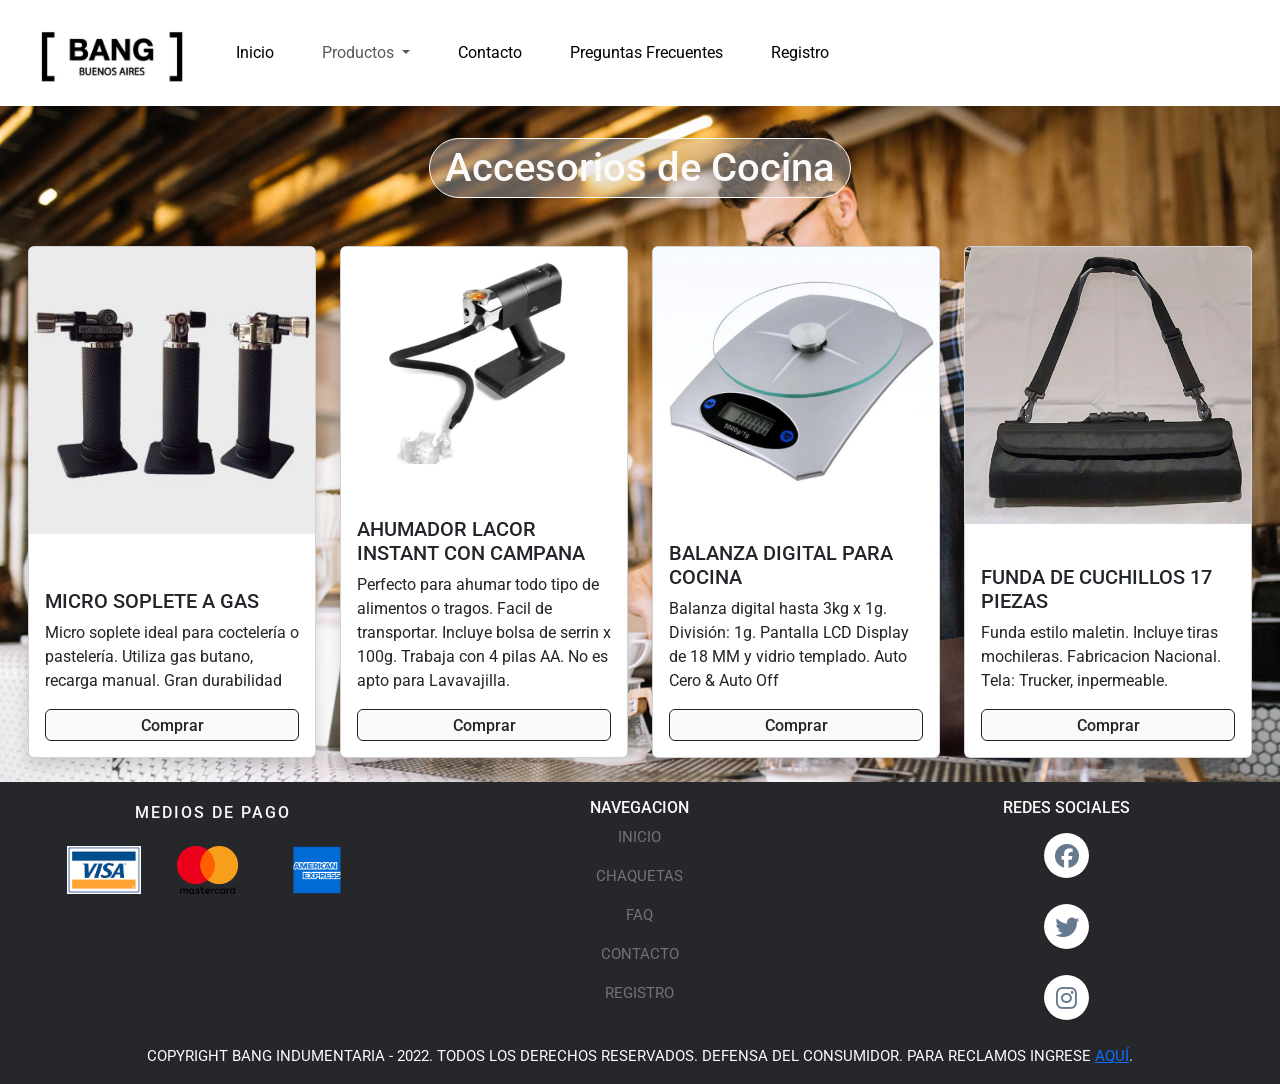
<file: paginas/accesorios.html>
<!DOCTYPE html>
<html lang="en">

<head>
    <meta charset="UTF-8">
    <meta http-equiv="X-UA-Compatible" content="IE=edge">
    <meta name="viewport" content="width=device-width, initial-scale=1.0">
    <meta name="keywords" content="Accesorios para cocina, accesorios de cocina, mejores accesorios de cocina, mejor precio accesorios de cocina, menor precio accesorios de cocina, mejor calidad de accesorios de cocina">
    <meta name="description" content="Bienvenido a la sección de accesorios de Bang Indumentaria, vas a poder encontrar los mejores accesorios al menor precio.">
    <title>Accesorios para la cocina - BANG INDUMENTARIA</title>
    <link href="https://cdn.jsdelivr.net/npm/bootstrap@5.3.0-alpha1/dist/css/bootstrap.min.css" rel="stylesheet"
        integrity="sha384-GLhlTQ8iRABdZLl6O3oVMWSktQOp6b7In1Zl3/Jr59b6EGGoI1aFkw7cmDA6j6gD" crossorigin="anonymous">
    <link rel="stylesheet" href="https://cdnjs.cloudflare.com/ajax/libs/font-awesome/6.2.1/css/all.min.css"
        integrity="sha512-MV7K8+y+gLIBoVD59lQIYicR65iaqukzvf/nwasF0nqhPay5w/9lJmVM2hMDcnK1OnMGCdVK+iQrJ7lzPJQd1w=="
        crossorigin="anonymous" referrerpolicy="no-referrer" />
    <link rel="stylesheet" href="../css/style.css">
</head>

<body>

    <!--Aca comineza el header-->
    <header>
        <nav class="navbar navbar-expand-lg bg-body-transparent ">
            <div class="container-fluid">
                <a class="navbar-brand" href="../index.html"><img src="../img/BANGBUENOSAIRES.png"
                        alt="Logo Bang Buenos Aires" width="200px "></a>
                <button class="navbar-toggler" type="button" data-bs-toggle="collapse"
                    data-bs-target="#navbarNavDropdown" aria-controls="navbarNavDropdown" aria-expanded="false"
                    aria-label="Toggle navigation">
                    <span class="navbar-toggler-icon"></span>
                </button>
                <div class="collapse navbar-collapse" id="navbarNavDropdown">
                    <ul class="navbar-nav">
                        <li class="nav-item">
                            <a class="nav-link active" aria-current="page" href="../index.html">Inicio</a>
                        </li>
                        <li class="nav-item dropdown">
                            <a class="nav-link dropdown-toggle" href="#" role="button" data-bs-toggle="dropdown"
                                aria-expanded="false">
                                Productos
                            </a>
                            <ul class="dropdown-menu">
                                <li><a class="dropdown-item" href="../paginas/chaquetas.html">Chaquetas</a></li>
                                <li><a class="dropdown-item" href="../paginas/delantales.html">Delantales</a></li>
                                <li><a class="dropdown-item" href="../paginas/accesorios.html">Accesorios</a></li>
                            </ul>
                        </li>
                        <li class="nav-item">
                            <a class="nav-link active" aria-current="page" href="../paginas/contacto.html">Contacto</a>
                        </li>
                        <li class="nav-item">
                            <a class="nav-link active" aria-current="page" href="../paginas/preguntas.html">Preguntas
                                Frecuentes</a>
                        </li>
                        <li class="nav-item">
                            <a class="nav-link active" aria-current="page" href="../paginas/registro.html">Registro</a>
                        </li>
                    </ul>
                </div>
            </div>
        </nav>
        <!-- Termina el header 😍-->
    </header>



    <main class="main-accesorios" id="main-accesorios">
        <!-- Comienza el main  -->
        <div class="container-fluid container-chaquetas">
            <h1>Accesorios de Cocina</h1>
            <!-- Aca tenemos la section de accesorios gastronomicos<h6 class="text-comprar">Comprar</h6>-->
            <div class="row row-chaquetas mt-5 mb-4 row-gap-3 ">
                
                <div class="col">
                    <div class="card text-start shadow rounded" style="width: 18rem; height: 32rem;">
                        <img src="../img/micro-soplete.jpg" class="card-img-top" alt="mini soplete gastronomico">
                        <div class="card-body">
                            <h5 class="card-title">MICRO SOPLETE A GAS</h5>
                            <p class="card-text">Micro soplete ideal para coctelería o pastelería. Utiliza gas butano, recarga manual. Gran durabilidad</p>
                            <a href="#" class="btn btn-dark"><h6 class="text-comprar">Comprar</h6></a>
                        </div>
                    </div>
                </div>
                <div class="col">
                    <div class="card text-start  shadow rounded" style="width: 18rem; height: 32rem;">
                        <img src="../img/ahumador.jpg" class="card-img-top" alt="ahumador gastronomico">
                        <div class="card-body">
                            <h5 class="card-title">AHUMADOR LACOR INSTANT CON CAMPANA </h5>
                            <p class="card-text">Perfecto para ahumar todo tipo de alimentos o tragos. Facil de transportar. Incluye bolsa de serrin x 100g. Trabaja con 4 pilas AA. No es apto para Lavavajilla.</p>
                            <a href="#" class="btn btn-dark"><h6 class="text-comprar">Comprar</h6></a>
                        </div>
                    </div>
                </div>
                <div class="col">
                    <div class="card text-start shadow rounded" style="width: 18rem; height: 32rem;">
                        <img src="../img/balanza.jpg" class="card-img-top" alt="balanza gastronomica">
                        <div class="card-body">
                            <h5 class="card-title">BALANZA DIGITAL PARA COCINA</h5>
                            <p class="card-text">Balanza digital hasta 3kg x 1g. División: 1g. Pantalla LCD Display de 18 MM y vidrio templado. Auto Cero & Auto Off</p>
                            <a href="#" class="btn btn-dark"><h6 class="text-comprar">Comprar</h6></a>
                        </div>
                    </div>
                </div>
                <div class="col">
                    <div class="card text-start shadow rounded" style="width: 18rem; height: 32rem;">
                        <img src="../img/porta-cuchillos.jpg" class="card-img-top" alt="porta cuchillos gastronomia">
                        <div class="card-body">
                            <h5 class="card-title">FUNDA DE CUCHILLOS 17 PIEZAS</h5>
                            <p class="card-text">Funda estilo maletin. Incluye tiras mochileras. Fabricacion Nacional. <br> Tela: Trucker, inpermeable.
                            </p>
                            <a href="#" class="btn btn-dark"><h6 class="text-comprar">Comprar</h6></a>
                        </div>
                    </div>
                </div>
        <!-- Aca termina el main-->
    </main>
    <footer class="site-footer">
        <!-- Inicia el footer -->         
        <div class="elementfooter-box"><!-- Medios de pago -->
            <div class="elementfooter1">
                <h6>MEDIOS DE PAGO</h6>
                <div class="iconbox">
                    <img src="../img/visa-logo.png" alt="visa-logo">
                    <img src="../img/mastercard-logo-7.png" alt="master-logo">
                    <img src="../img/logo-American-Express.png" alt="amex-logo">
                </div>
            </div>
                <!-- Navegacion por la pagina -->
            <div class="elementfooter2">
                <h6>NAVEGACION</h6>
                <ul class="footer-links">
                    <li><a href="../index.html">INICIO</a></li>
                    <li><a href="../paginas/chaquetas.html">CHAQUETAS</a></li>
                    <li><a href="../paginas/preguntas.html">FAQ</a></li>
                    <li><a href="../paginas/contacto.html">CONTACTO</a></li>
                    <li><a href="../paginas/registro.html">REGISTRO</a></li>
                </ul>
            </div>
                <!-- Redes sociales -->
            <div class="elementfooter3 elementfooter-socialmedia">
                <h6>REDES SOCIALES</h6>
                <ul class="footer-links">
                    <li><a class="social-icon facebook" href="https://www.facebook.com"><i class="fab fa-facebook"></i></a></li>
                    <li><a class="social-icon twitter" href="https://www.twitter.com"><i class="fab fa-twitter"></i></a></li>
                    <li><a class="social-icon instagram" href="https://www.instagram.com"><i class="fab fa-instagram"></i></a></li>
                </ul>
            </div>
        </div>
    </div>          
        <div class="copyright-box">
            <p class="copyright-text">COPYRIGHT BANG INDUMENTARIA - 2022. TODOS LOS DERECHOS RESERVADOS.
                DEFENSA DEL CONSUMIDOR. PARA RECLAMOS INGRESE
                <a href="https://autogestion.produccion.gob.ar/consumidores">AQUÍ</a>.
            </p>
        </div>
    </div>
</footer>

    <!--JAVASCRIPT DE BOOTSTRAP SIEMPRE ANTES DEL CIERRE DEL BODY-->
    <script src="https://cdn.jsdelivr.net/npm/bootstrap@5.3.0-alpha1/dist/js/bootstrap.bundle.min.js"
        integrity="sha384-w76AqPfDkMBDXo30jS1Sgez6pr3x5MlQ1ZAGC+nuZB+EYdgRZgiwxhTBTkF7CXvN"
        crossorigin="anonymous"></script>

</body>

</html>
</file>
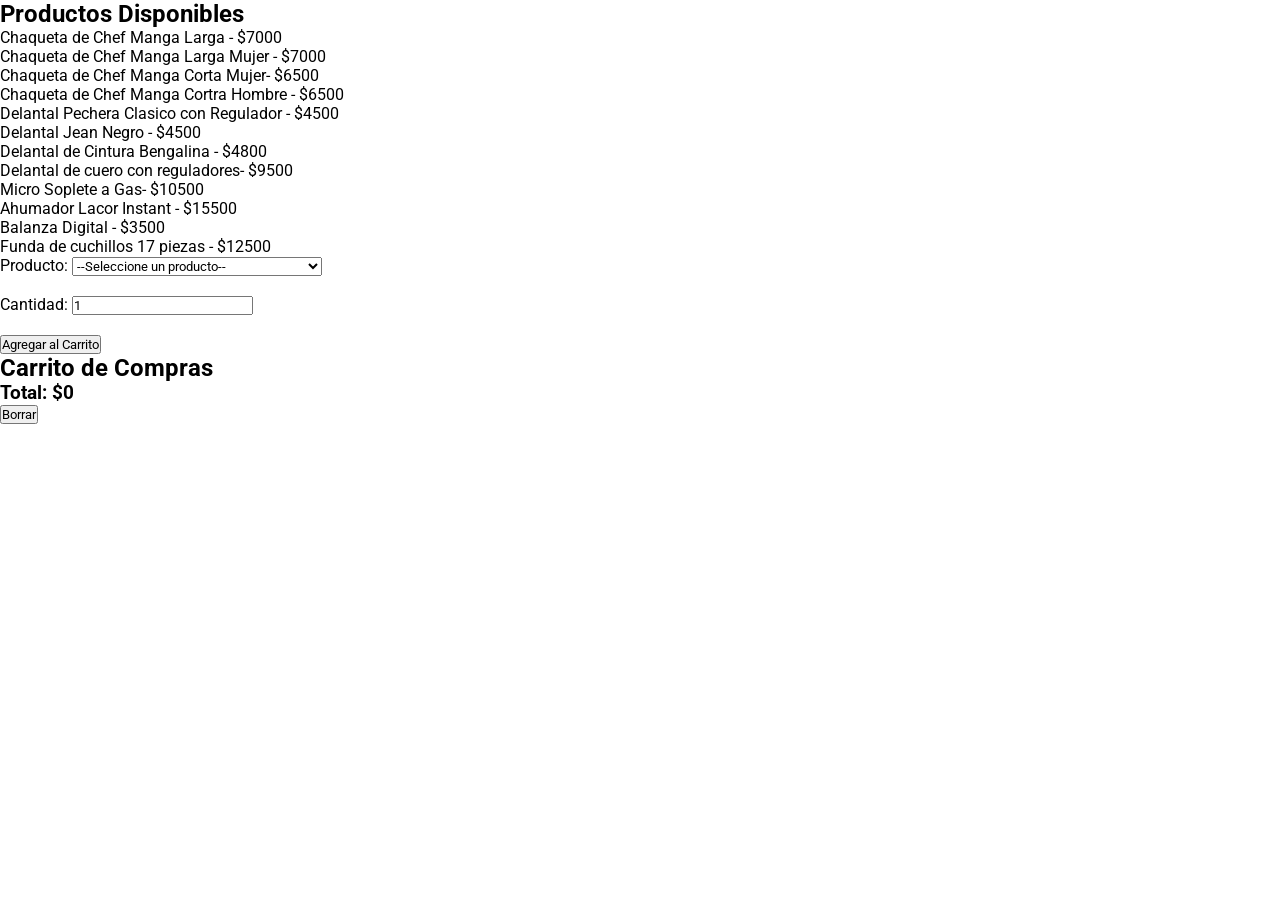
<file: paginas/carrito.html>
<!DOCTYPE html>
<html lang="en">

<head>
    <meta charset="UTF-8">
    <meta http-equiv="X-UA-Compatible" content="IE=edge">
    <meta name="viewport" content="width=device-width, initial-scale=1.0">
    <link rel="stylesheet" href="../css/style.css">
    <title>Carrito de compras - BANG</title>
</head>

<body>

    <section class="carrito">
        <h1>Productos Disponibles</h1>
        <ul>
            <li>Chaqueta de Chef Manga Larga - $7000</li>
            <li>Chaqueta de Chef Manga Larga Mujer - $7000</li>
            <li>Chaqueta de Chef Manga Corta Mujer- $6500</li>
            <li>Chaqueta de Chef Manga Cortra Hombre - $6500</li>
            <li>Delantal Pechera Clasico con Regulador - $4500</li>
            <li>Delantal Jean Negro - $4500</li>
            <li>Delantal de Cintura Bengalina - $4800</li>
            <li>Delantal de cuero con reguladores- $9500</li>
            <li>Micro Soplete a Gas- $10500</li>
            <li>Ahumador Lacor Instant - $15500</li>
            <li>Balanza Digital - $3500</li>
            <li>Funda de cuchillos 17 piezas - $12500</li>
        </ul>
        <form>
            <label for="producto">Producto:</label>
            <select id="producto">
                <option value="">--Seleccione un producto--</option>
                <option value="Chaqueta de Chef Manga Larga">Chaqueta de Chef Manga Larga</option>
                <option value="Chaqueta de Chef Manga Larga Mujer">Chaqueta de Chef Manga Larga Mujer</option>
                <option value="Chaqueta de Chef Manga Corta Mujer">Chaqueta de Chef Manga Corta Mujer</option>
                <option value="Chaqueta de Chef Manga Cortra Hombre">Chaqueta de Chef Manga Cortra Hombre</option>
                <option value="Delantal Pechera Clasico con Regulador">Delantal Pechera Clasico con Regulador</option>
                <option value="Delantal Jean Negro">Delantal Jean Negro</option>
                <option value="Delantal de Cintura Bengalina">Delantal de Cintura Bengalina</option>
                <option value="Delantal de cuero con reguladores">Delantal de cuero con reguladores</option>
                <option value="Micro Soplete a Gas">Micro Soplete a Gas</option>
                <option value="Ahumador Lacor Instant">Ahumador Lacor Instant</option>
                <option value="Balanza Digital">Balanza Digital</option>
                <option value="Funda de cuchillos 17 piezas">Funda de cuchillos 17 piezas</option>

            </select>
            <br><br>
            <label for="cantidad">Cantidad:</label>
            <input type="number" id="cantidad" value="1">
            <br><br>
            <button class="btn" type="button" onclick="agregarAlCarrito()">Agregar al Carrito</button>
        </form>
        <h2>Carrito de Compras</h2>
        <div id="carrito"></div>
        <h3>Total: $<span id="total">0</span></h3>
        <button class="btn" onclick="borrarLocalStorage()">Borrar</button>

    </section>

    <script src="../js/main.js"></script>
</body>

</html>
</file>
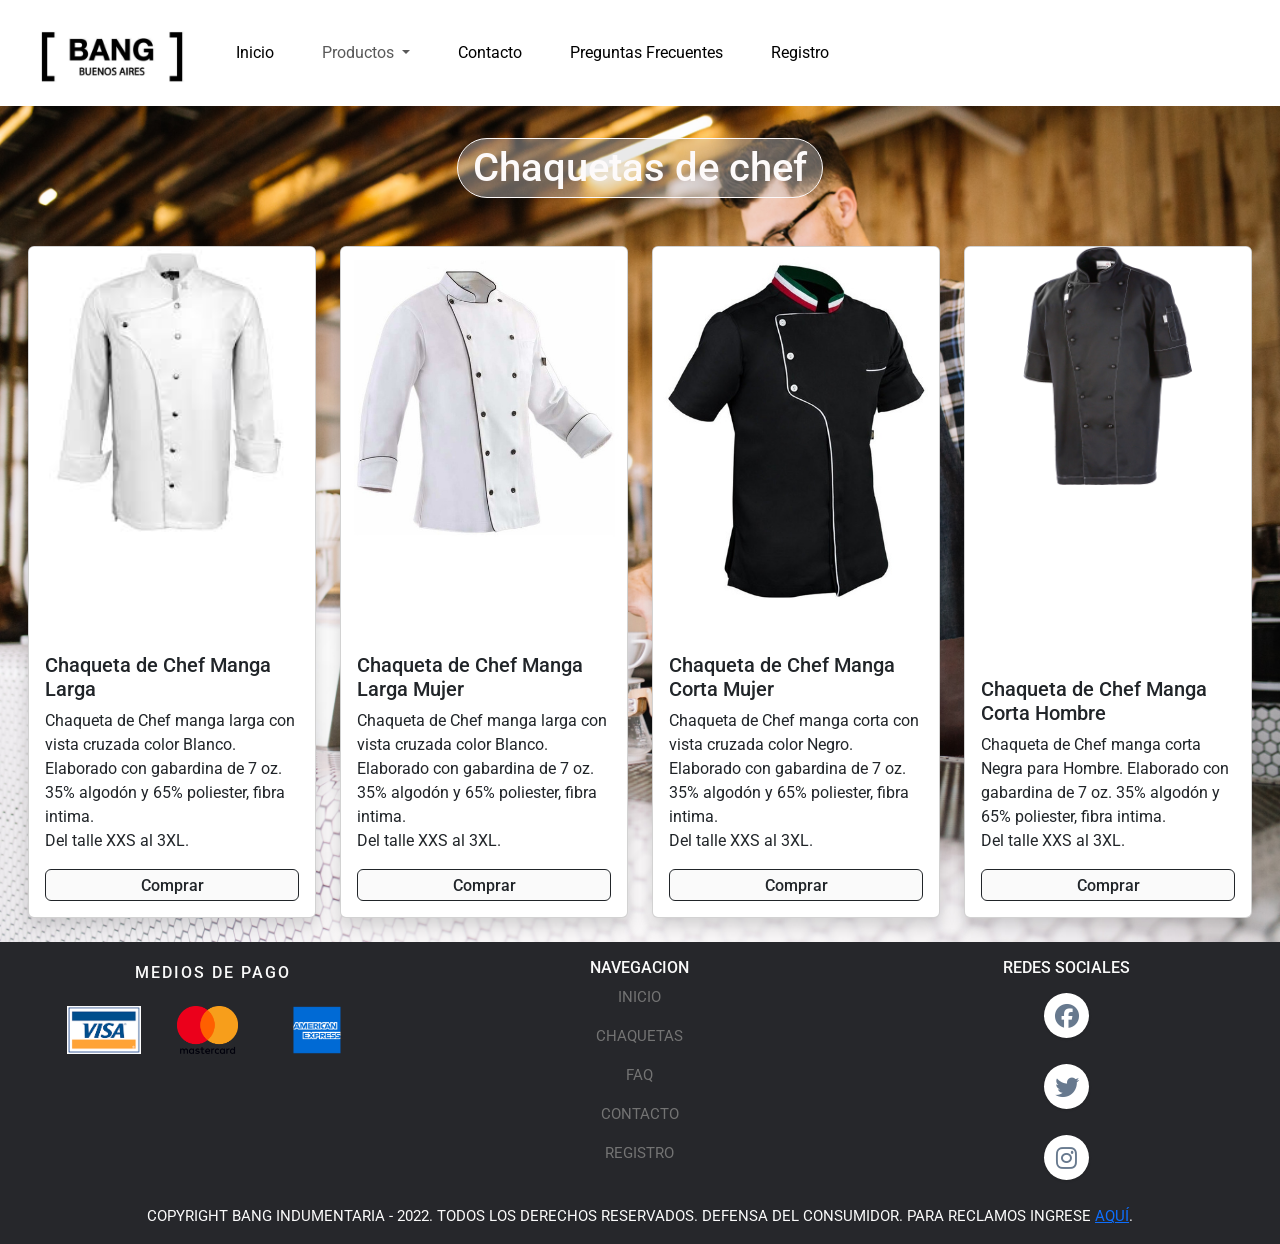
<file: paginas/chaquetas.html>
<!DOCTYPE html>
<html lang="en">

<head>
    <meta charset="UTF-8">
    <meta http-equiv="X-UA-Compatible" content="IE=edge">
    <meta name="viewport" content="width=device-width, initial-scale=1.0">    
    <meta name="keywords" content="Chaqueta de chef, gastronomia chaquetas,cocina chaqueta, chaqueta de chef profesional, chaquetas buen material">
    <meta name="description" content="Bienvenidos a la sección de chaquetas de chef de Bang indumentaria, podras encontrar las mejores chaquetas al mejor precio">
    <title>Chaquetas de chef - BANG INDUMENTARIA</title>
    <link href="https://cdn.jsdelivr.net/npm/bootstrap@5.3.0-alpha1/dist/css/bootstrap.min.css" rel="stylesheet"
        integrity="sha384-GLhlTQ8iRABdZLl6O3oVMWSktQOp6b7In1Zl3/Jr59b6EGGoI1aFkw7cmDA6j6gD" crossorigin="anonymous">
    <link rel="stylesheet" href="https://cdnjs.cloudflare.com/ajax/libs/font-awesome/6.2.1/css/all.min.css"
        integrity="sha512-MV7K8+y+gLIBoVD59lQIYicR65iaqukzvf/nwasF0nqhPay5w/9lJmVM2hMDcnK1OnMGCdVK+iQrJ7lzPJQd1w=="
        crossorigin="anonymous" referrerpolicy="no-referrer" />
    <link rel="stylesheet" href="../css/style.css">
</head>

<body>

    <!--Aca comineza el header-->
    <header>
        <nav class="navbar navbar-expand-lg bg-body-transparent ">
            <div class="container-fluid">
                <a class="navbar-brand" href="../index.html"><img src="../img/BANGBUENOSAIRES.png"
                        alt="Logo Bang Buenos Aires" width="200px "></a>
                <button class="navbar-toggler" type="button" data-bs-toggle="collapse"
                    data-bs-target="#navbarNavDropdown" aria-controls="navbarNavDropdown" aria-expanded="false"
                    aria-label="Toggle navigation">
                    <span class="navbar-toggler-icon"></span>
                </button>
                <div class="collapse navbar-collapse" id="navbarNavDropdown">
                    <ul class="navbar-nav">
                        <li class="nav-item">
                            <a class="nav-link active" aria-current="page" href="../index.html">Inicio</a>
                        </li>
                        <li class="nav-item dropdown">
                            <a class="nav-link dropdown-toggle" href="#" role="button" data-bs-toggle="dropdown"
                                aria-expanded="false">
                                Productos
                            </a>
                            <ul class="dropdown-menu">
                                <li><a class="dropdown-item" href="../paginas/chaquetas.html">Chaquetas</a></li>
                                <li><a class="dropdown-item" href="../paginas/delantales.html">Delantales</a></li>
                                <li><a class="dropdown-item" href="../paginas/accesorios.html">Accesorios</a></li>
                            </ul>
                        </li>
                        <li class="nav-item">
                            <a class="nav-link active" aria-current="page" href="../paginas/contacto.html">Contacto</a>
                        </li>
                        <li class="nav-item">
                            <a class="nav-link active" aria-current="page" href="../paginas/preguntas.html">Preguntas
                                Frecuentes</a>
                        </li>
                        <li class="nav-item">
                            <a class="nav-link active" aria-current="page" href="../paginas/registro.html">Registro</a>
                        </li>
                    </ul>
                </div>
            </div>
        </nav>
        <!-- Termina el header 😍-->
    </header>



    <main class="main-chaquetas" id="main-chaquetas">
        <!-- Comienza el main  -->
        <div class="container-fluid container-chaquetas">
            <h1>Chaquetas de chef</h1>
            <!-- Section de chaquetas de Chef-->
            <div class="row row-chaquetas mt-5 mb-4 row-gap-3 ">                
                <div class="col">
                    <div class="card text-start shadow rounded" style="width: 18rem;">
                        <img src="../img/chaquetablanca.jpg" class="card-img-top" alt="chaqueta gastronomica de chef blanca">
                        <div class="card-body">
                            <h5 class="card-title">Chaqueta de Chef Manga Larga</h5>
                            <p class="card-text">Chaqueta de Chef manga larga con vista cruzada color Blanco. Elaborado
                                con gabardina de 7 oz. 35% algodón y 65% poliester, fibra intima. <br>Del talle XXS al
                                3XL.</p>
                            <a href="#" class="btn btn-dark"><h6 class="text-comprar">Comprar</h6></a>
                        </div>
                    </div>
                </div>
                <div class="col">
                    <div class="card text-start  shadow rounded" style="width: 18rem;">
                        <img src="../img/chaquetademujerblanca.jpg" class="card-img-top" alt="chaqueta de mujer gastronomica blanca">
                        <div class="card-body">
                            <h5 class="card-title">Chaqueta de Chef Manga Larga Mujer</h5>
                            <p class="card-text">Chaqueta de Chef manga larga con vista cruzada color Blanco. Elaborado
                                con gabardina de 7 oz. 35% algodón y 65% poliester, fibra intima. <br>Del talle XXS al
                                3XL.</p>
                            <a href="#" class="btn btn-dark"><h6 class="text-comprar">Comprar</h6></a>
                        </div>
                    </div>
                </div>
                <div class="col">
                    <div class="card text-start shadow rounded" style="width: 18rem;">
                        <img src="../img/chaquetademujernegra.jpg" class="card-img-top" alt="chaqueta de mujer gastronomica negra">
                        <div class="card-body">
                            <h5 class="card-title">Chaqueta de Chef Manga Corta Mujer</h5>
                            <p class="card-text">Chaqueta de Chef manga corta con vista cruzada color Negro. Elaborado
                                con gabardina de 7 oz. 35% algodón y 65% poliester, fibra intima. <br>Del talle XXS al
                                3XL.</p>
                            <a href="#" class="btn btn-dark"><h6 class="text-comprar">Comprar</h6></a>
                        </div>
                    </div>
                </div>
                <div class="col">
                    <div class="card text-start shadow rounded" style="width: 18rem;">
                        <img src="../img/chaquetanegra.jpg" class="card-img-top" alt="chaqueta de chef gastronomica negra">
                        <div class="card-body">
                            <h5 class="card-title">Chaqueta de Chef Manga Corta Hombre</h5>
                            <p class="card-text">Chaqueta de Chef manga corta Negra para Hombre. Elaborado con gabardina
                                de 7 oz. 35% algodón y 65% poliester, fibra intima. <br>Del talle XXS al 3XL.
                            </p>
                            <a href="#" class="btn btn-dark"><h6 class="text-comprar">Comprar</h6></a>
                        </div>
                    </div>
                </div>
        <!-- Aca termina el main-->
    </main>
    <footer class="site-footer">
        <!-- Inicia el footer -->         
        <div class="elementfooter-box">
            <!-- Medios de pago -->
            <div class="elementfooter1">
                <h6>MEDIOS DE PAGO</h6>
                <div class="iconbox">
                    <img src="../img/visa-logo.png" alt="visa-logo">
                    <img src="../img/mastercard-logo-7.png" alt="master-logo">
                    <img src="../img/logo-American-Express.png" alt="amex-logo">
                </div>
            </div>
                <!-- Navegacion por la pagina -->
            <div class="elementfooter2">
                <h6>NAVEGACION</h6>
                <ul class="footer-links">
                    <li><a href="../index.html">INICIO</a></li>
                    <li><a href="../paginas/chaquetas.html">CHAQUETAS</a></li>
                    <li><a href="../paginas/preguntas.html">FAQ</a></li>
                    <li><a href="../paginas/contacto.html">CONTACTO</a></li>
                    <li><a href="../paginas/registro.html">REGISTRO</a></li>
                </ul>
            </div>
                <!-- Redes sociales -->
            <div class="elementfooter3 elementfooter-socialmedia">
                <h6>REDES SOCIALES</h6>
                <ul class="footer-links">
                    <li><a class="social-icon facebook" href="https://www.facebook.com"><i class="fab fa-facebook"></i></a></li>
                    <li><a class="social-icon twitter" href="https://www.twitter.com"><i class="fab fa-twitter"></i></a></li>
                    <li><a class="social-icon instagram" href="https://www.instagram.com"><i class="fab fa-instagram"></i></a></li>
                </ul>
            </div>
        </div>
    </div>          
        <div class="copyright-box">
            <p class="copyright-text">COPYRIGHT BANG INDUMENTARIA - 2022. TODOS LOS DERECHOS RESERVADOS.
                DEFENSA DEL CONSUMIDOR. PARA RECLAMOS INGRESE
                <a href="https://autogestion.produccion.gob.ar/consumidores">AQUÍ</a>.
            </p>
        </div>
    </div>
</footer>

    <!--JAVASCRIPT DE BOOTSTRAP SIEMPRE ANTES DEL CIERRE DEL BODY-->
    <script src="https://cdn.jsdelivr.net/npm/bootstrap@5.3.0-alpha1/dist/js/bootstrap.bundle.min.js"
        integrity="sha384-w76AqPfDkMBDXo30jS1Sgez6pr3x5MlQ1ZAGC+nuZB+EYdgRZgiwxhTBTkF7CXvN"
        crossorigin="anonymous"></script>

</body>

</html>
</file>
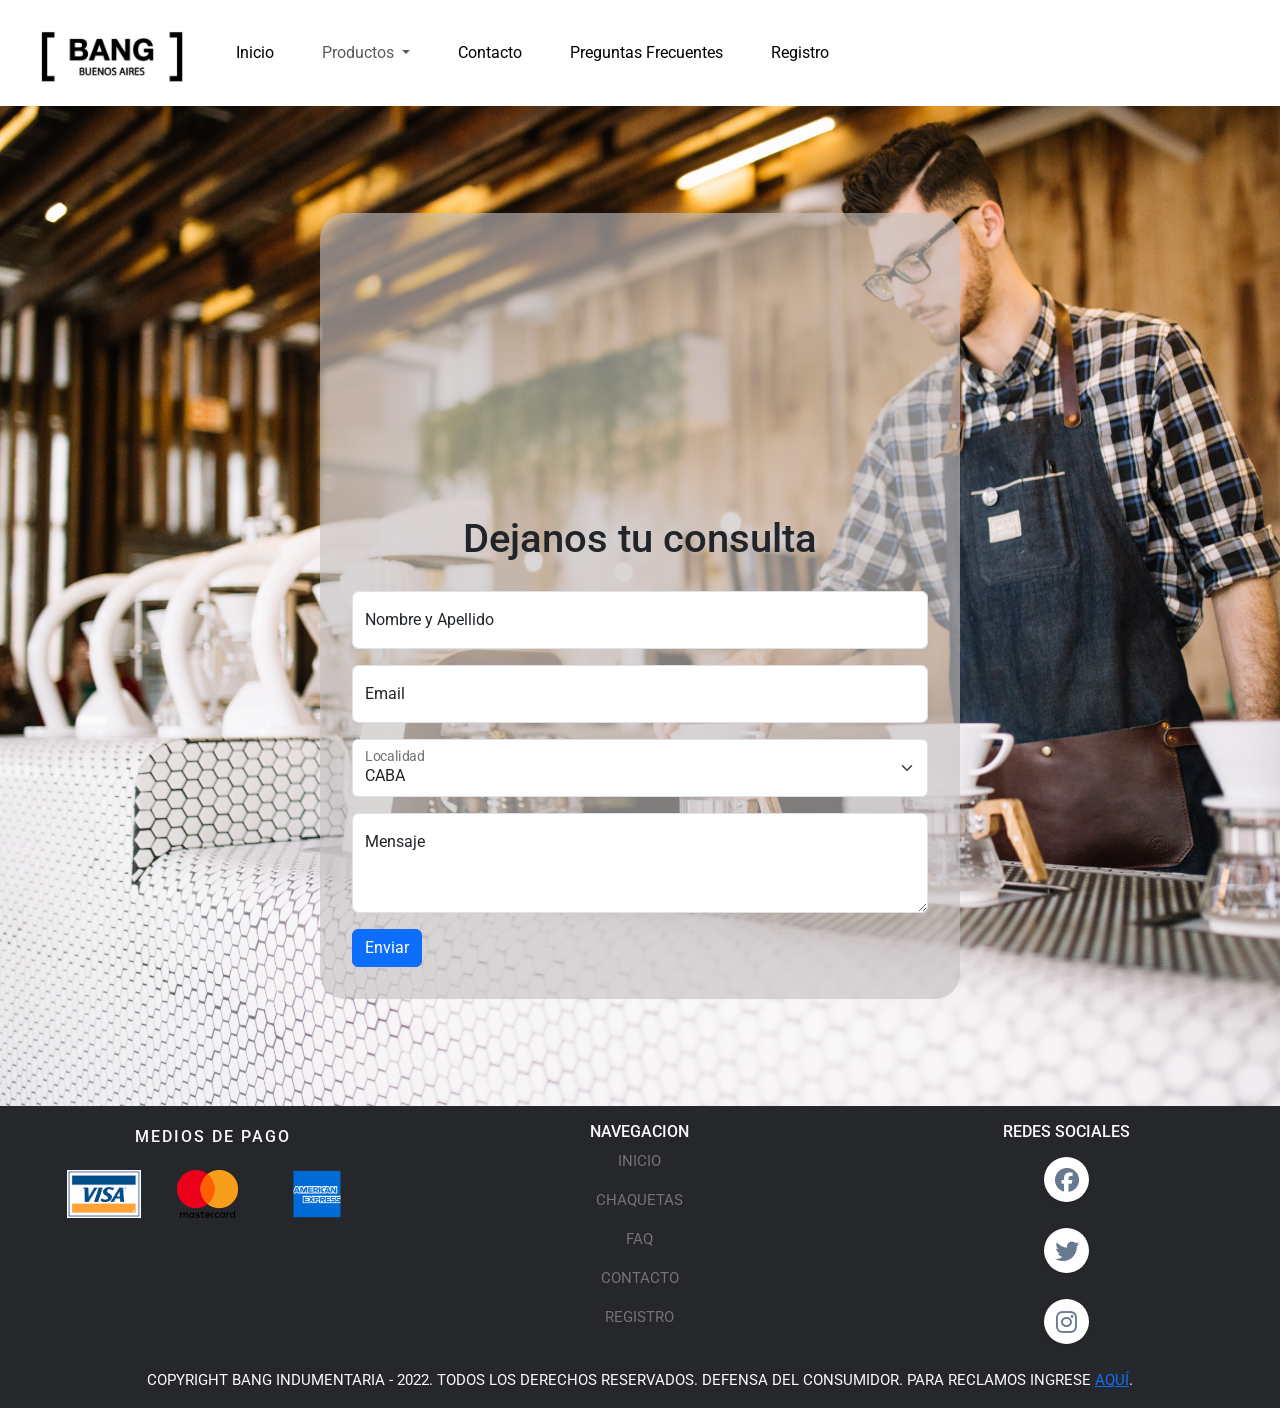
<file: paginas/contacto.html>
<!DOCTYPE html>
<html lang="en">

<head>
    <meta charset="UTF-8">
    <meta http-equiv="X-UA-Compatible" content="IE=edge">
    <meta name="viewport" content="width=device-width, initial-scale=1.0">
    <meta name="description" content="En esta página de nuestro sitio vas a poder dejar una consulta para que nos contactemos nuevamente con vos y puedas despejar tus dudas acerca de nuestros productos.">
    <meta name="keywords" content="contacto bang indumentaria, contactarme con bang indumentaria, hablar con bang indumentaria, hablar con un representante de bang indumentaria, contacto indumentaria gastronomica">
    <title>CONTACTO - BANG INDUMENTARIA</title>
    <link href="https://cdn.jsdelivr.net/npm/bootstrap@5.3.0-alpha1/dist/css/bootstrap.min.css" rel="stylesheet"
        integrity="sha384-GLhlTQ8iRABdZLl6O3oVMWSktQOp6b7In1Zl3/Jr59b6EGGoI1aFkw7cmDA6j6gD" crossorigin="anonymous">
    <link rel="stylesheet" href="https://cdnjs.cloudflare.com/ajax/libs/font-awesome/6.2.1/css/all.min.css"
        integrity="sha512-MV7K8+y+gLIBoVD59lQIYicR65iaqukzvf/nwasF0nqhPay5w/9lJmVM2hMDcnK1OnMGCdVK+iQrJ7lzPJQd1w=="
        crossorigin="anonymous" referrerpolicy="no-referrer" />
    <link rel="stylesheet" href="../css/style.css">

</head>

<body>
    <!--Aca comineza el header-->
    <header>
        <nav class="navbar navbar-expand-lg bg-body-transparent ">
            <div class="container-fluid">
                <a class="navbar-brand" href="../index.html"><img src="../img/BANGBUENOSAIRES.png"
                        alt="Logo Bang Buenos Aires" width="200px "></a>
                <button class="navbar-toggler" type="button" data-bs-toggle="collapse"
                    data-bs-target="#navbarNavDropdown" aria-controls="navbarNavDropdown" aria-expanded="false"
                    aria-label="Toggle navigation">
                    <span class="navbar-toggler-icon"></span>
                </button>
                <div class="collapse navbar-collapse" id="navbarNavDropdown">
                    <ul class="navbar-nav">
                        <li class="nav-item">
                            <a class="nav-link active" aria-current="page" href="../index.html">Inicio</a>
                        </li>
                        <li class="nav-item dropdown">
                            <a class="nav-link dropdown-toggle" href="#" role="button" data-bs-toggle="dropdown"
                                aria-expanded="false">
                                Productos
                            </a>
                            <ul class="dropdown-menu">
                                <li><a class="dropdown-item" href="../paginas/chaquetas.html">Chaquetas</a></li>
                                <li><a class="dropdown-item" href="../paginas/delantales.html">Delantales</a></li>
                                <li><a class="dropdown-item" href="../paginas/accesorios.html">Accesorios</a></li>
                            </ul>
                        </li>
                        <li class="nav-item">
                            <a class="nav-link active" aria-current="page" href="../paginas/contacto.html">Contacto</a>
                        </li>
                        <li class="nav-item">
                            <a class="nav-link active" aria-current="page" href="../paginas/preguntas.html">Preguntas
                                Frecuentes</a>
                        </li>
                        <li class="nav-item">
                            <a class="nav-link active" aria-current="page" href="../paginas/registro.html">Registro</a>
                        </li>
                    </ul>
                </div>
            </div>
        </nav>
        <!-- Termina el header 😍-->
    </header>
    <main class="main-contacto">
        <div class="row-contacto ">
            <!-- Mapa de como llegar -->
            <iframe
                src="https://www.google.com/maps/embed?pb=!1m18!1m12!1m3!1d3286.125106407959!2d-58.46157288747891!3d-34.55038765457309!2m3!1f0!2f0!3f0!3m2!1i1024!2i768!4f13.1!3m3!1m2!1s0x95bcb4289985a15d%3A0x9746ec90eef716af!2s3%20de%20Febrero%203005%2C%20C1429BFE%20CABA!5e0!3m2!1ses!2sar!4v1668662039897!5m2!1ses!2sar"
                width="400" height="250" style="border:0;" allowfullscreen="" loading="lazy"
                referrerpolicy="no-referrer-when-downgrade"></iframe>
                <h1>Dejanos tu consulta</h1>
                <!-- Formulario de consulta -->
            <div id="fcf-form">                
                <div class=" form-floating mb-3 mb-3">
                    <input type="name" class="form-control" id="floatingname" placeholder="Nombre y Apellido">
                    <label for="floatingPassword">Nombre y Apellido</label>
                </div>
                <div class="form-floating mb-3">
                <input type="email" class="form-control " id="floatingEmail" placeholder="Email">
                <label for="floatingPassword">Email</label>
                </div>
            <div class="form-floating mb-3">
                <select class="form-select" id="floatingSelect" aria-label="Floating label select example">
                    <option selected>CABA</option>
                    <option value="1">Zona Norte</option>
                    <option value="2">Zona Oeste</option>
                    <option value="3">Zona Sur</option>
                    <option value="4">Mar del Plata</option>
                    <option value="5">Otra Provincia</option>                                
                </select>
                <label for="floatingSelect">Localidad</label>
            </div>
            <div class="form-floating mb-3">
                <textarea class="form-control" placeholder="Leave a comment here" id="floatingTextarea2"
                    style="height: 100px"></textarea>
                <label for="floatingTextarea2">Mensaje</label>
            </div>
            <button type="submit" class="btn btn-primary ">Enviar</button>
        </div>
        </div>
    </main>
    <footer class="site-footer">
        <!-- Inicia el footer -->         
        <div class="elementfooter-box">
            <!-- Medios de pago -->
            <div class="elementfooter1">
                <h6>MEDIOS DE PAGO</h6>
                <div class="iconbox">
                    <img src="../img/visa-logo.png" alt="visa-logo">
                    <img src="../img/mastercard-logo-7.png" alt="master-logo">
                    <img src="../img/logo-American-Express.png" alt="amex-logo">
                </div>
            </div>
                <!-- Navegacion por la pagina -->
            <div class="elementfooter2">
                <h6>NAVEGACION</h6>
                <ul class="footer-links">
                    <li><a href="../index.html">INICIO</a></li>
                    <li><a href="../paginas/chaquetas.html">CHAQUETAS</a></li>
                    <li><a href="../paginas/preguntas.html">FAQ</a></li>
                    <li><a href="../paginas/contacto.html">CONTACTO</a></li>
                    <li><a href="../paginas/registro.html">REGISTRO</a></li>
                </ul>
            </div>
                <!-- Redes sociales -->
            <div class="elementfooter3 elementfooter-socialmedia">
                <h6>REDES SOCIALES</h6>
                <ul class="footer-links">
                    <li><a class="social-icon facebook" href="https://www.facebook.com"><i class="fab fa-facebook"></i></a></li>
                    <li><a class="social-icon twitter" href="https://www.twitter.com"><i class="fab fa-twitter"></i></a></li>
                    <li><a class="social-icon instagram" href="https://www.instagram.com"><i class="fab fa-instagram"></i></a></li>
                </ul>
            </div>
        </div>
    </div>          
        <div class="copyright-box">
            <p class="copyright-text">COPYRIGHT BANG INDUMENTARIA - 2022. TODOS LOS DERECHOS RESERVADOS.
                DEFENSA DEL CONSUMIDOR. PARA RECLAMOS INGRESE
                <a href="https://autogestion.produccion.gob.ar/consumidores">AQUÍ</a>.
            </p>
        </div>
    </div>
</footer>

    <!--JAVASCRIPT DE BOOTSTRAP SIEMPRE ANTES DEL CIERRE DEL BODY-->
    <script src="https://cdn.jsdelivr.net/npm/bootstrap@5.3.0-alpha1/dist/js/bootstrap.bundle.min.js"
        integrity="sha384-w76AqPfDkMBDXo30jS1Sgez6pr3x5MlQ1ZAGC+nuZB+EYdgRZgiwxhTBTkF7CXvN"
        crossorigin="anonymous"></script>

</body>

</html>
</file>
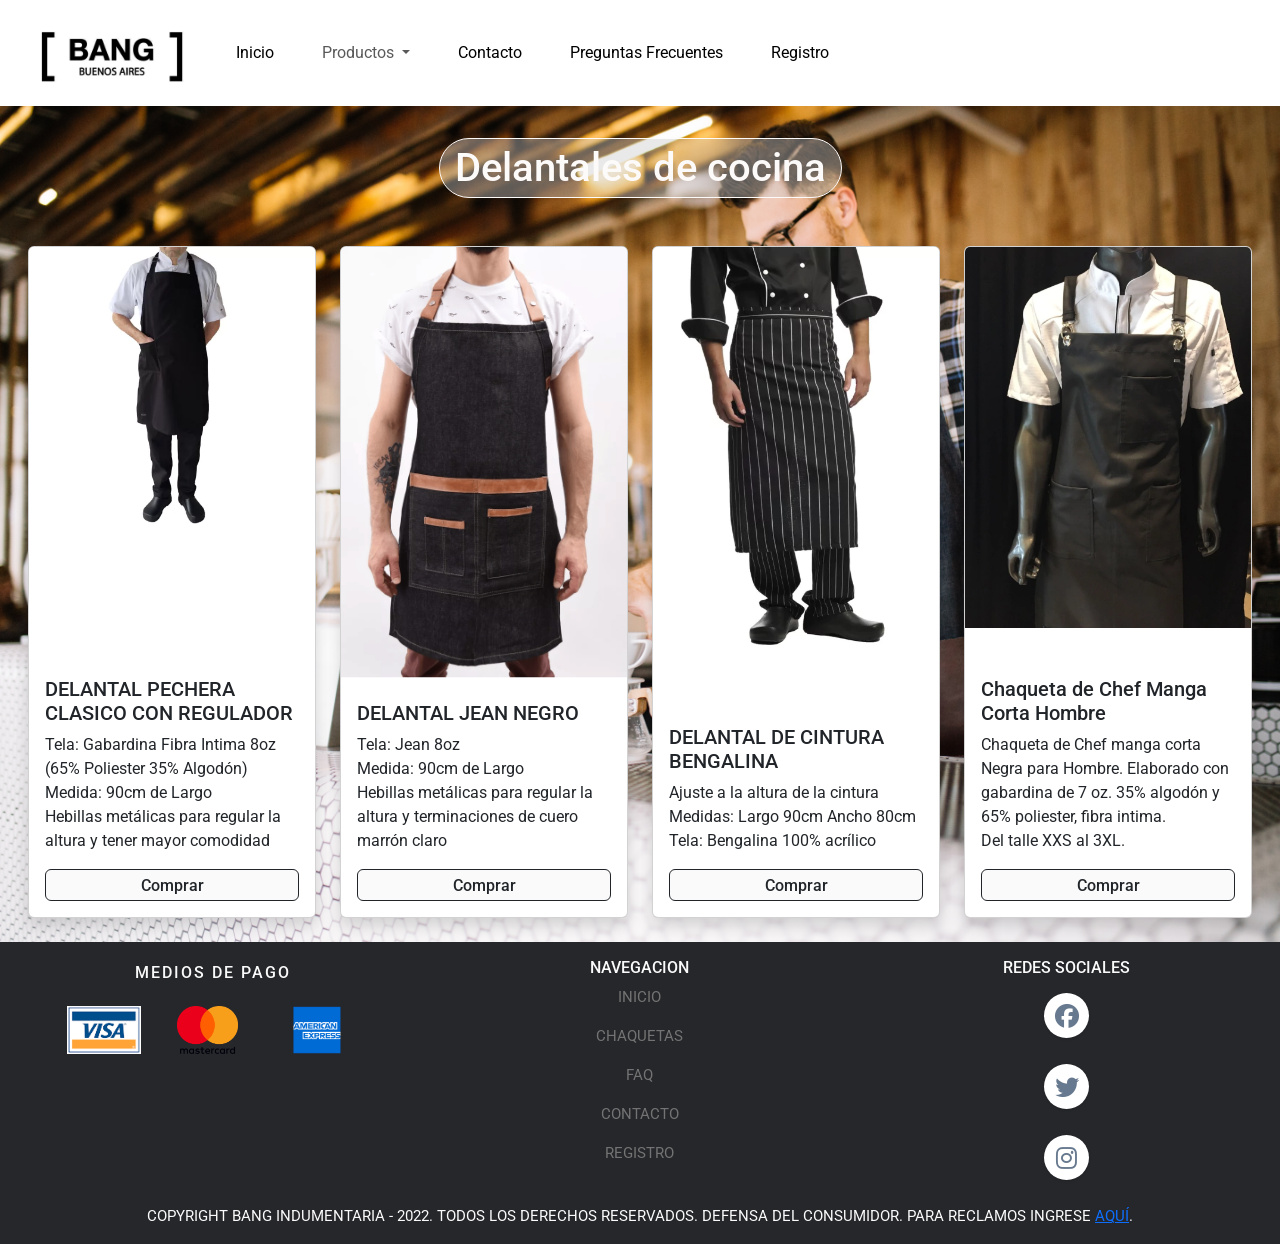
<file: paginas/delantales.html>
<!DOCTYPE html>
<html lang="en">

<head>
    <meta charset="UTF-8">
    <meta http-equiv="X-UA-Compatible" content="IE=edge">
    <meta name="viewport" content="width=device-width, initial-scale=1.0">
    <meta name="keywords" content="delantales de cocina, gastronomia delantales, delantal para cocinar, cocina delantales">
    <meta name="description" content="Bienvenido a la sección de delantales de Bang Indumentaria, podes encontrar los mejores diseños al mejor precio">
    <title>Delantales de Cocina - BANG INDUMENTARIA</title>
    <link href="https://cdn.jsdelivr.net/npm/bootstrap@5.3.0-alpha1/dist/css/bootstrap.min.css" rel="stylesheet"
        integrity="sha384-GLhlTQ8iRABdZLl6O3oVMWSktQOp6b7In1Zl3/Jr59b6EGGoI1aFkw7cmDA6j6gD" crossorigin="anonymous">
    <link rel="stylesheet" href="https://cdnjs.cloudflare.com/ajax/libs/font-awesome/6.2.1/css/all.min.css"
        integrity="sha512-MV7K8+y+gLIBoVD59lQIYicR65iaqukzvf/nwasF0nqhPay5w/9lJmVM2hMDcnK1OnMGCdVK+iQrJ7lzPJQd1w=="
        crossorigin="anonymous" referrerpolicy="no-referrer" />
    <link rel="stylesheet" href="../css/style.css">
</head>

<body>

    <!--Aca comineza el header-->
    <header>
        <nav class="navbar navbar-expand-lg bg-body-transparent ">
            <div class="container-fluid">
                <a class="navbar-brand" href="../index.html"><img src="../img/BANGBUENOSAIRES.png"
                        alt="Logo Bang Buenos Aires" width="200px "></a>
                <button class="navbar-toggler" type="button" data-bs-toggle="collapse"
                    data-bs-target="#navbarNavDropdown" aria-controls="navbarNavDropdown" aria-expanded="false"
                    aria-label="Toggle navigation">
                    <span class="navbar-toggler-icon"></span>
                </button>
                <div class="collapse navbar-collapse" id="navbarNavDropdown">
                    <ul class="navbar-nav">
                        <li class="nav-item">
                            <a class="nav-link active" aria-current="page" href="../index.html">Inicio</a>
                        </li>
                        <li class="nav-item dropdown">
                            <a class="nav-link dropdown-toggle" href="#" role="button" data-bs-toggle="dropdown"
                                aria-expanded="false">
                                Productos
                            </a>
                            <ul class="dropdown-menu">
                                <li><a class="dropdown-item" href="../paginas/chaquetas.html">Chaquetas</a></li>
                                <li><a class="dropdown-item" href="../paginas/delantales.html">Delantales</a></li>
                                <li><a class="dropdown-item" href="../paginas/chaquetas.html">Accesorios</a></li>
                            </ul>
                        </li>
                        <li class="nav-item">
                            <a class="nav-link active" aria-current="page" href="../paginas/contacto.html">Contacto</a>
                        </li>
                        <li class="nav-item">
                            <a class="nav-link active" aria-current="page" href="../paginas/preguntas.html">Preguntas
                                Frecuentes</a>
                        </li>
                        <li class="nav-item">
                            <a class="nav-link active" aria-current="page" href="../paginas/registro.html">Registro</a>
                        </li>
                    </ul>
                </div>
            </div>
        </nav>
        <!-- Termina el header 😍-->
    </header>


    <!-- Comienza el main  -->
    <main class="main-delantales" id="main-delantales">
        
        <div class="container-fluid container-chaquetas">
            <h1>Delantales de cocina</h1>
            <!-- Esta es la seccion de las cards de delantales de cocina -->
            <div class="row row-chaquetas mt-5 mb-4 row-gap-3 ">
                
                <div class="col">
                    <div class="card text-start shadow rounded" style="width: 18rem;">
                        <img src="../img/delantal-negro-liso.jpg" class="card-img-top" alt="delantal gastronomico negro liso">
                        <div class="card-body">
                            <h5 class="card-title">DELANTAL PECHERA CLASICO CON REGULADOR</h5>
                            <p class="card-text">Tela: Gabardina Fibra Intima 8oz (65% Poliester 35% Algodón) <br> Medida: 90cm de Largo <br> Hebillas metálicas para regular la altura y tener mayor comodidad</p>
                            <a href="#" class="btn btn-dark"><h6 class="text-comprar">Comprar</h6></a>
                        </div>
                    </div>
                </div>
                <div class="col">
                    <div class="card text-start  shadow rounded" style="width: 18rem;">
                        <img src="../img/delantal_jean_negro.png.crdownload" class="card-img-top" alt="delantal gastronomico jean negro">
                        <div class="card-body">
                            <h5 class="card-title">DELANTAL JEAN NEGRO </h5>
                            <p class="card-text">Tela: Jean 8oz <br> Medida: 90cm de Largo <br> Hebillas metálicas para regular la altura y terminaciones de cuero marrón claro</p>
                            <a href="#" class="btn btn-dark"><h6 class="text-comprar">Comprar</h6></a>
                        </div>
                    </div>
                </div>
                <div class="col">
                    <div class="card text-start shadow rounded" style="width: 18rem;">
                        <img src="../img/delantal-bengalina-rayado.jpg" class="card-img-top" alt="delantal gastronomico de bengalina rayado">
                        <div class="card-body">
                            <h5 class="card-title">DELANTAL DE CINTURA BENGALINA</h5>
                            <p class="card-text"> Ajuste a la altura de la cintura <br> Medidas: Largo 90cm Ancho 80cm <br>Tela: Bengalina 100% acrílico</p>
                            <a href="#" class="btn btn-dark"><h6 class="text-comprar">Comprar</h6></a>
                        </div>
                    </div>
                </div>
                <div class="col">
                    <div class="card text-start shadow rounded" style="width: 18rem;">
                        <img src="../img/delantal-negro-cuero.jpg" class="card-img-top" alt="...">
                        <div class="card-body">
                            <h5 class="card-title">Chaqueta de Chef Manga Corta Hombre</h5>
                            <p class="card-text">Chaqueta de Chef manga corta Negra para Hombre. Elaborado con gabardina
                                de 7 oz. 35% algodón y 65% poliester, fibra intima. <br>Del talle XXS al 3XL.
                            </p>
                            <a href="#" class="btn btn-dark"><h6 class="text-comprar">Comprar</h6></a>
                        </div>
                    </div>
                </div>
        <!-- Aca termina el main-->
    </main>
    <footer class="site-footer">
        <!-- Inicia el footer -->         
        <div class="elementfooter-box">
            <!-- Medios de pago -->
            <div class="elementfooter1">
                <h6>MEDIOS DE PAGO</h6>
                <div class="iconbox">
                    <img src="../img/visa-logo.png" alt="visa-logo">
                    <img src="../img/mastercard-logo-7.png" alt="master-logo">
                    <img src="../img/logo-American-Express.png" alt="amex-logo">
                </div>
            </div>
                <!-- Navegacion por la pagina -->
            <div class="elementfooter2">
                <h6>NAVEGACION</h6>
                <ul class="footer-links">
                    <li><a href="../index.html">INICIO</a></li>
                    <li><a href="../paginas/chaquetas.html">CHAQUETAS</a></li>
                    <li><a href="../paginas/preguntas.html">FAQ</a></li>
                    <li><a href="../paginas/contacto.html">CONTACTO</a></li>
                    <li><a href="../paginas/registro.html">REGISTRO</a></li>
                </ul>
            </div>
                <!-- Redes sociales -->
            <div class="elementfooter3 elementfooter-socialmedia">
                <h6>REDES SOCIALES</h6>
                <ul class="footer-links">
                    <li><a class="social-icon facebook" href="https://www.facebook.com"><i class="fab fa-facebook"></i></a></li>
                    <li><a class="social-icon twitter" href="https://www.twitter.com"><i class="fab fa-twitter"></i></a></li>
                    <li><a class="social-icon instagram" href="https://www.instagram.com"><i class="fab fa-instagram"></i></a></li>
                </ul>
            </div>
        </div>
    </div>          
        <div class="copyright-box">
            <p class="copyright-text">COPYRIGHT BANG INDUMENTARIA - 2022. TODOS LOS DERECHOS RESERVADOS.
                DEFENSA DEL CONSUMIDOR. PARA RECLAMOS INGRESE
                <a href="https://autogestion.produccion.gob.ar/consumidores">AQUÍ</a>.
            </p>
        </div>
    </div>
</footer>

    <!--JAVASCRIPT DE BOOTSTRAP SIEMPRE ANTES DEL CIERRE DEL BODY-->
    <script src="https://cdn.jsdelivr.net/npm/bootstrap@5.3.0-alpha1/dist/js/bootstrap.bundle.min.js"
        integrity="sha384-w76AqPfDkMBDXo30jS1Sgez6pr3x5MlQ1ZAGC+nuZB+EYdgRZgiwxhTBTkF7CXvN"
        crossorigin="anonymous"></script>

</body>

</html>
</file>
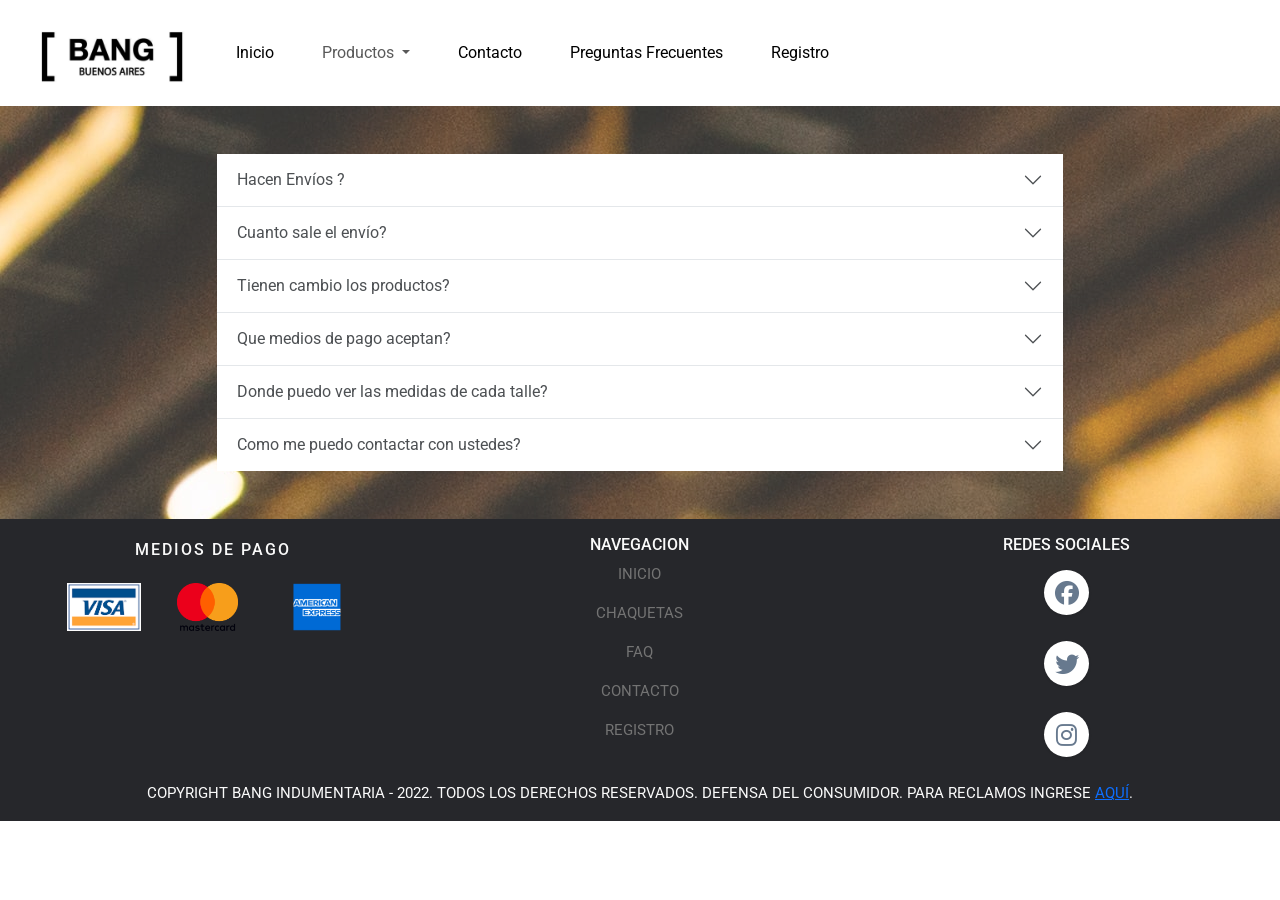
<file: paginas/preguntas.html>
<!DOCTYPE html>
<html lang="en">

<head>
    <meta charset="UTF-8">
    <meta http-equiv="X-UA-Compatible" content="IE=edge">
    <meta name="viewport" content="width=device-width, initial-scale=1.0">
    <title>DELANTALES - BANG INDUMENTARIA</title>
    <link href="https://cdn.jsdelivr.net/npm/bootstrap@5.3.0-alpha1/dist/css/bootstrap.min.css" rel="stylesheet"
        integrity="sha384-GLhlTQ8iRABdZLl6O3oVMWSktQOp6b7In1Zl3/Jr59b6EGGoI1aFkw7cmDA6j6gD" crossorigin="anonymous">
    <link rel="stylesheet" href="https://cdnjs.cloudflare.com/ajax/libs/font-awesome/6.2.1/css/all.min.css"
        integrity="sha512-MV7K8+y+gLIBoVD59lQIYicR65iaqukzvf/nwasF0nqhPay5w/9lJmVM2hMDcnK1OnMGCdVK+iQrJ7lzPJQd1w=="
        crossorigin="anonymous" referrerpolicy="no-referrer" />
    <link rel="stylesheet" href="../css/style.css">

</head>

<body>
    <!--Aca comineza el header-->
    <header>
        <nav class="navbar navbar-expand-lg bg-body-transparent ">
            <div class="container-fluid">
                <a class="navbar-brand" href="../index.html"><img src="../img/BANGBUENOSAIRES.png"
                        alt="Logo Bang Buenos Aires" width="200px "></a>
                <button class="navbar-toggler" type="button" data-bs-toggle="collapse"
                    data-bs-target="#navbarNavDropdown" aria-controls="navbarNavDropdown" aria-expanded="false"
                    aria-label="Toggle navigation">
                    <span class="navbar-toggler-icon"></span>
                </button>
                <div class="collapse navbar-collapse" id="navbarNavDropdown">
                    <ul class="navbar-nav">
                        <li class="nav-item">
                            <a class="nav-link active" aria-current="page" href="../index.html">Inicio</a>
                        </li>
                        <li class="nav-item dropdown">
                            <a class="nav-link dropdown-toggle" href="#" role="button" data-bs-toggle="dropdown"
                                aria-expanded="false">
                                Productos
                            </a>
                            <ul class="dropdown-menu">
                                <li><a class="dropdown-item" href="../paginas/chaquetas.html">Chaquetas</a></li>
                                <li><a class="dropdown-item" href="../paginas/delantales.html">Delantales</a></li>
                                <li><a class="dropdown-item" href="../paginas/accesorios.html">Accesorios</a></li>
                            </ul>
                        </li>
                        <li class="nav-item">
                            <a class="nav-link active" aria-current="page" href="../paginas/contacto.html">Contacto</a>
                        </li>
                        <li class="nav-item">
                            <a class="nav-link active" aria-current="page" href="../paginas/preguntas.html">Preguntas
                                Frecuentes</a>
                        </li>
                        <li class="nav-item">
                            <a class="nav-link active" aria-current="page" href="../paginas/registro.html">Registro</a>
                        </li>
                    </ul>
                </div>
            </div>
        </nav>
        <!-- Termina el header 😍-->
    </header>
    <!-- Comienza el main -->
    <main class="main-preguntas" id="main-preguntas">
        <section class="container-fluid">
            <!-- Parte de preguntas frecuentes con accordion de respuestas -->
            <div class="accordion accordion-flush p-5 mx-auto w-75" id="accordion">
                <div class="accordion-item">
                    <h1 class="accordion-header" id="flush-headingOne">
                        <button class="accordion-button collapsed" type="button" data-bs-toggle="collapse"
                            data-bs-target="#flush-collapseOne" aria-expanded="false" aria-controls="flush-collapseOne">
                            Hacen Envíos ?
                        </button>
                    </h1>
                    <div id="flush-collapseOne" class="accordion-collapse collapse" aria-labelledby="flush-headingOne"
                        data-bs-parent="#accordion">
                        <div class="accordion-body">Si, hacemos envíos a todo el país.</div>
                    </div>
                </div>
                <div class="accordion-item">
                    <h2 class="accordion-header" id="flush-headingTwo">
                        <button class="accordion-button collapsed" type="button" data-bs-toggle="collapse"
                            data-bs-target="#flush-collapseTwo" aria-expanded="false" aria-controls="flush-collapseTwo">
                            Cuanto sale el envío?
                        </button>
                    </h2>
                    <div id="flush-collapseTwo" class="accordion-collapse collapse" aria-labelledby="flush-headingTwo"
                        data-bs-parent="#accordion">
                        <div class="accordion-body">Las compras a partir de $15.000 tienen envío gratis a todo el país.
                            Si no depende de la localidad.</div>
                    </div>
                </div>
                <div class="accordion-item">
                    <h2 class="accordion-header" id="flush-headingThree">
                        <button class="accordion-button collapsed" type="button" data-bs-toggle="collapse"
                            data-bs-target="#flush-collapseThree" aria-expanded="false"
                            aria-controls="flush-collapseThree">
                            Tienen cambio los productos?
                        </button>
                    </h2>
                    <div id="flush-collapseThree" class="accordion-collapse collapse"
                        aria-labelledby="flush-headingThree" data-bs-parent="#accordion">
                        <div class="accordion-body">Si, los productos tienen cambio. Disponers de 15 días para cambiar
                            tu producto. Pasada esa fecha ya no podrias realizar el cambio.</div>
                    </div>
                </div>
                <div class="accordion-item">
                    <h2 class="accordion-header" id="flush-headingFour">
                        <button class="accordion-button collapsed" type="button" data-bs-toggle="collapse"
                            data-bs-target="#flush-collapseFour" aria-expanded="false"
                            aria-controls="flush-collapseFour">
                            Que medios de pago aceptan?
                        </button>
                    </h2>
                    <div id="flush-collapseFour" class="accordion-collapse collapse" aria-labelledby="flush-headingFour"
                        data-bs-parent="#accordion">
                        <div class="accordion-body">Aceptamos tarjeta de crédito y débito, transferencia bancaria,
                            dinero en tu cuenta de mercado pago o efectivo a través de depósito bancario o cupon de
                            Rapipago o Pago Fácil. Las ordenes impagas se mantienen abiertas por 3 días, pasado ese
                            plazo se cancelan y los productos vuelven a estar a la venta. Recordá que si abonas por
                            transferencia debés enviar el comprobante con número de orden de compra al mail para que
                            podamos acreditar el pago.</div>
                    </div>
                </div>
                <div class="accordion-item">
                    <h2 class="accordion-header" id="flush-headingFive">
                        <button class="accordion-button collapsed" type="button" data-bs-toggle="collapse"
                            data-bs-target="#flush-collapseFive" aria-expanded="false"
                            aria-controls="flush-collapseFive">
                            Donde puedo ver las medidas de cada talle?
                        </button>
                    </h2>
                    <div id="flush-collapseFive" class="accordion-collapse collapse" aria-labelledby="flush-headingFive"
                        data-bs-parent="#accordion">
                        <div class="accordion-body">Podés ver nuestra tabla de talles <a href="#">ACÁ</a> </div>
                    </div>
                </div>
                <div class="accordion-item">
                    <h2 class="accordion-header" id="flush-headingSix">
                        <button class="accordion-button collapsed" type="button" data-bs-toggle="collapse"
                            data-bs-target="#flush-collapseSix" aria-expanded="false" aria-controls="flush-collapseSix">
                            Como me puedo contactar con ustedes?
                        </button>
                    </h2>
                    <div id="flush-collapseSix" class="accordion-collapse collapse" aria-labelledby="flush-headingSix"
                        data-bs-parent="#accordion">
                        <div class="accordion-body">Podés escribirnos por mail a bang@gmail.com y también nos encontras
                            en <a href="www.instagram.com">Instagram</a>. <br>Para consultas sobre pedidos realizados
                            tenes que escrirnos al mail <strong>con tu numero de orden de compra</strong></div>
                    </div>
                </div>
            </div>
        </section>
        <!-- Aca termina el main-->
    </main>
    <footer class="site-footer">
        <!-- Inicia el footer -->         
        <div class="elementfooter-box">
            <!-- Medios de pago -->
            <div class="elementfooter1">
                <h6>MEDIOS DE PAGO</h6>
                <div class="iconbox">
                    <img src="../img/visa-logo.png" alt="visa-logo">
                    <img src="../img/mastercard-logo-7.png" alt="master-logo">
                    <img src="../img/logo-American-Express.png" alt="amex-logo">
                </div>
            </div>
                <!-- Navegacion por la pagina -->
            <div class="elementfooter2">
                <h6>NAVEGACION</h6>
                <ul class="footer-links">
                    <li><a href="../index.html">INICIO</a></li>
                    <li><a href="../paginas/chaquetas.html">CHAQUETAS</a></li>
                    <li><a href="../paginas/preguntas.html">FAQ</a></li>
                    <li><a href="../paginas/contacto.html">CONTACTO</a></li>
                    <li><a href="../paginas/registro.html">REGISTRO</a></li>
                </ul>
            </div>
                <!-- Redes sociales -->
            <div class="elementfooter3 elementfooter-socialmedia">
                <h6>REDES SOCIALES</h6>
                <ul class="footer-links">
                    <li><a class="social-icon facebook" href="https://www.facebook.com"><i class="fab fa-facebook"></i></a></li>
                    <li><a class="social-icon twitter" href="https://www.twitter.com"><i class="fab fa-twitter"></i></a></li>
                    <li><a class="social-icon instagram" href="https://www.instagram.com"><i class="fab fa-instagram"></i></a></li>
                </ul>
            </div>
        </div>
    </div>          
        <div class="copyright-box">
            <p class="copyright-text">COPYRIGHT BANG INDUMENTARIA - 2022. TODOS LOS DERECHOS RESERVADOS.
                DEFENSA DEL CONSUMIDOR. PARA RECLAMOS INGRESE
                <a href="https://autogestion.produccion.gob.ar/consumidores">AQUÍ</a>.
            </p>
        </div>
    </div>
</footer>

    <!--JAVASCRIPT DE BOOTSTRAP SIEMPRE ANTES DEL CIERRE DEL BODY-->
    <script src="https://cdn.jsdelivr.net/npm/bootstrap@5.3.0-alpha1/dist/js/bootstrap.bundle.min.js"
        integrity="sha384-w76AqPfDkMBDXo30jS1Sgez6pr3x5MlQ1ZAGC+nuZB+EYdgRZgiwxhTBTkF7CXvN"
        crossorigin="anonymous"></script>

</body>

</html>
</file>
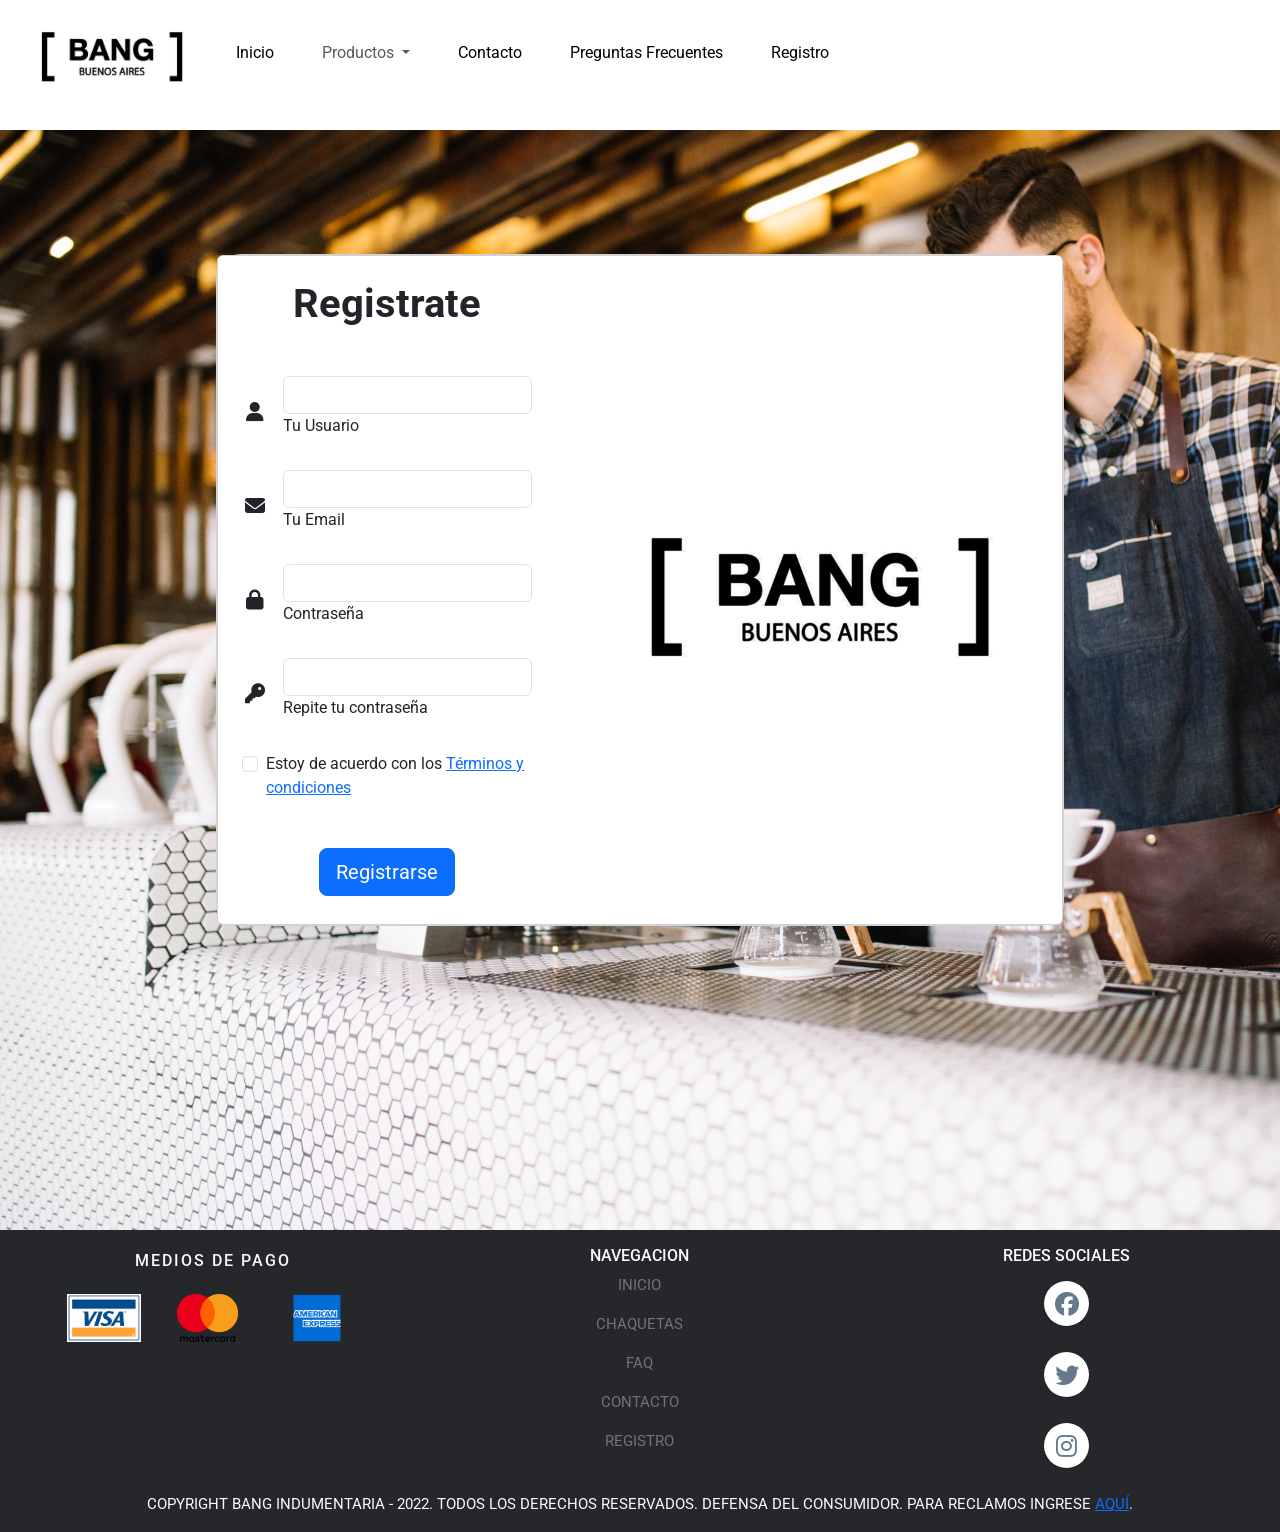
<file: paginas/registro.html>
<!DOCTYPE html>
<html lang="en">

<head>
    <meta charset="UTF-8">
    <meta http-equiv="X-UA-Compatible" content="IE=edge">
    <meta name="viewport" content="width=device-width, initial-scale=1.0">
    <meta name="description" content="En esta pagina de nuestro sitio te vas a poder registrar para crear un usuario y poder realizar una compra a traves de la web. Tu producto llegará dentro de las 48hs una vez que se acredite el pago.">
    
    <link href="https://cdn.jsdelivr.net/npm/bootstrap@5.3.0-alpha1/dist/css/bootstrap.min.css" rel="stylesheet"
        integrity="sha384-GLhlTQ8iRABdZLl6O3oVMWSktQOp6b7In1Zl3/Jr59b6EGGoI1aFkw7cmDA6j6gD" crossorigin="anonymous">
        <link rel="stylesheet" href="https://cdnjs.cloudflare.com/ajax/libs/font-awesome/6.2.1/css/all.min.css"
        integrity="sha512-MV7K8+y+gLIBoVD59lQIYicR65iaqukzvf/nwasF0nqhPay5w/9lJmVM2hMDcnK1OnMGCdVK+iQrJ7lzPJQd1w=="
        crossorigin="anonymous" referrerpolicy="no-referrer" />
    <link rel="stylesheet" href="../css/style.css">
    <title>REGISTRO - BANG INDUMENTARIA</title>
</head>

<body>
    <!--Aca comineza el header-->
    <header>
        <nav class="navbar navbar-expand-lg bg-body-transparent mb-4">
            <div class="container-fluid">
                <a class="navbar-brand" href="../index.html"><img src="../img/BANGBUENOSAIRES.png"
                        alt="Logo Bang Buenos Aires" width="200px "></a>
                <button class="navbar-toggler" type="button" data-bs-toggle="collapse"
                    data-bs-target="#navbarNavDropdown" aria-controls="navbarNavDropdown" aria-expanded="false"
                    aria-label="Toggle navigation">
                    <span class="navbar-toggler-icon"></span>
                </button>
                <div class="collapse navbar-collapse" id="navbarNavDropdown">
                    <ul class="navbar-nav">
                        <li class="nav-item">
                            <a class="nav-link active" aria-current="page" href="../index.html">Inicio</a>
                        </li>
                        <li class="nav-item dropdown">
                            <a class="nav-link dropdown-toggle" href="#" role="button" data-bs-toggle="dropdown"
                                aria-expanded="false">
                                Productos
                            </a>
                            <ul class="dropdown-menu">
                                <li><a class="dropdown-item" href="../paginas/chaquetas.html">Chaquetas</a></li>
                                <li><a class="dropdown-item" href="../paginas/delantales.html">Delantales</a></li>
                                <li><a class="dropdown-item" href="../paginas/accesorios.html">Accesorios</a></li>
                            </ul>
                        </li>
                        <li class="nav-item">
                            <a class="nav-link active" aria-current="page" href="../paginas/contacto.html">Contacto</a>
                        </li>
                        <li class="nav-item">
                            <a class="nav-link active" aria-current="page" href="../paginas/preguntas.html">Preguntas
                                Frecuentes</a>
                        </li>
                        <li class="nav-item">
                            <a class="nav-link active" aria-current="page" href="../paginas/registro.html">Registro</a>
                        </li>
                    </ul>
                </div>

            </div>
        </nav>
        <!-- Termina el header 😍-->
    </header>
    <!-- Comienza el Main -->
    <main class="main_container_register d-flex justify-content-center align-items-center ">
        <section class="mt-5 vh-100">
            <!-- Esta seccion contiene el registro a la web -->
            <div class="container">
                <div class="row d-flex justify-content-center align-items-center h-100">
                    <div class="col-lg-12 col-xl-11">
                        <div class="card text-black" style="border-radius: 25px;">
                            <div class="card card-registro p-md-5">
                                <div class="row justify-content-center">
                                    <div class="col-md-10 col-lg-6 col-xl-5 order-2 order-lg-1">
                                        <p class="text-center h1 fw-bold mb-5 mx-1 mx-md-4 mt-4">Registrate</p>
                                        <form class="mx-1 mx-md-4">
                                            <div class="d-flex flex-row align-items-center mb-4">
                                                <i class="fas fa-user fa-lg me-3 fa-fw"></i>
                                                <div class="form-outline flex-fill mb-0">
                                                    <input type="text" id="form3Example1c" class="form-control" />
                                                    <label class="form-label" for="form3Example1c">Tu Usuario</label>
                                                </div>
                                            </div>
                                            <div class="d-flex flex-row align-items-center mb-4">
                                                <i class="fas fa-envelope fa-lg me-3 fa-fw"></i>
                                                <div class="form-outline flex-fill mb-0">
                                                    <input type="email" id="form3Example3c" class="form-control" />
                                                    <label class="form-label" for="form3Example3c">Tu Email</label>
                                                </div>
                                            </div>
                                            <div class="d-flex flex-row align-items-center mb-4">
                                                <i class="fas fa-lock fa-lg me-3 fa-fw"></i>
                                                <div class="form-outline flex-fill mb-0">
                                                    <input type="password" id="form3Example4c" class="form-control" />
                                                    <label class="form-label" for="form3Example4c">Contraseña</label>
                                                </div>
                                            </div>

                                            <div class="d-flex flex-row align-items-center mb-4">
                                                <i class="fas fa-key fa-lg me-3 fa-fw"></i>
                                                <div class="form-outline flex-fill mb-0">
                                                    <input type="password" id="form3Example4cd" class="form-control" />
                                                    <label class="form-label" for="form3Example4cd">Repite tu
                                                        contraseña</label>
                                                </div>
                                            </div>

                                            <div class="form-check d-flex justify-content-center mb-5">
                                                <input class="form-check-input me-2" type="checkbox" value=""
                                                    id="form2Example3c" />
                                                <label class="form-check-label" for="form2Example3">
                                                    Estoy de acuerdo con los <a href="#!">Términos y condiciones</a>
                                                </label>
                                            </div>

                                            <div class="d-flex justify-content-center mx-4 mb-3 mb-lg-4">
                                                <button type="button"
                                                    class="btn btn-primary btn-lg">Registrarse</button>
                                            </div>

                                        </form>

                                    </div>
                                    <div
                                        class="col-md-10 col-lg-6 col-xl-7 d-flex align-items-center order-1 order-lg-2">

                                        <img src="../img/BANGBUENOSAIRES.png" class="img-fluid" alt="bang-buenosaires">

                                    </div>
                                </div>
                            </div>
                        </div>
                    </div>
                </div>
            </div>
        </section>
    </main>



    <footer class="site-footer">
        <!-- Inicia el footer -->         
        <div class="elementfooter-box"><!-- Medios de pago -->
            <div class="elementfooter1">
                <h6>MEDIOS DE PAGO</h6>
                <div class="iconbox">
                    <img src="../img/visa-logo.png" alt="visa-logo">
                    <img src="../img/mastercard-logo-7.png" alt="master-logo">
                    <img src="../img/logo-American-Express.png" alt="amex-logo">
                </div>
            </div>
                <!-- Navegacion por la pagina -->
            <div class="elementfooter2">
                <h6>NAVEGACION</h6>
                <ul class="footer-links">
                    <li><a href="../index.html">INICIO</a></li>
                    <li><a href="../paginas/chaquetas.html">CHAQUETAS</a></li>
                    <li><a href="../paginas/preguntas.html">FAQ</a></li>
                    <li><a href="../paginas/contacto.html">CONTACTO</a></li>
                    <li><a href="../paginas/registro.html">REGISTRO</a></li>
                </ul>
            </div>
                <!-- Redes sociales -->
            <div class="elementfooter3 elementfooter-socialmedia">
                <h6>REDES SOCIALES</h6>
                <ul class="footer-links">
                    <li><a class="social-icon facebook" href="https://www.facebook.com"><i class="fab fa-facebook"></i></a></li>
                    <li><a class="social-icon twitter" href="https://www.twitter.com"><i class="fab fa-twitter"></i></a></li>
                    <li><a class="social-icon instagram" href="https://www.instagram.com"><i class="fab fa-instagram"></i></a></li>
                </ul>
            </div>
        </div>
    </div>          
        <div class="copyright-box">
            <p class="copyright-text">COPYRIGHT BANG INDUMENTARIA - 2022. TODOS LOS DERECHOS RESERVADOS.
                DEFENSA DEL CONSUMIDOR. PARA RECLAMOS INGRESE
                <a href="https://autogestion.produccion.gob.ar/consumidores">AQUÍ</a>.
            </p>
        </div>
    </div>
    </footer>

    <!--JAVASCRIPT DE BOOTSTRAP SIEMPRE ANTES DEL CIERRE DEL BODY-->
    <script src="https://cdn.jsdelivr.net/npm/bootstrap@5.3.0-alpha1/dist/js/bootstrap.bundle.min.js"
        integrity="sha384-w76AqPfDkMBDXo30jS1Sgez6pr3x5MlQ1ZAGC+nuZB+EYdgRZgiwxhTBTkF7CXvN"
        crossorigin="anonymous"></script>

</body>

</html>
</file>
<file: css/style.css>
@charset "UTF-8";
@import url("https://fonts.googleapis.com/css2?family=Poor+Story&family=Roboto:wght@300;400;700&display=swap");
:root {
  --link-size: 45px;
  --trans-property: all 0.3s ease-in-out;
}

/*Comenzamos con buenas practicas😄*/
* {
  margin: 0;
  padding: 0;
  font-family: "Roboto", sans-serif;
}

/*Header e index*/
header {
  /*Damos estilos al nav bar*/
}
header .navbar .navbar-nav {
  gap: 2rem;
}
header .navbar .navbar-nav li {
  color: #fafafa;
  list-style: none;
  text-decoration: none;
  font: bolder;
  text-align: start;
}
header .navbar .navbar-nav li .nav-link {
  transition: all 0.3s ease-in-out;
}
@media (min-width: 835px) {
  header .navbar .navbar-nav li .nav-link:hover {
    transform: scale(1.1);
  }
}
header .navbar .navbar-nav .nav-item:nth-child(2) {
  transition: transform 0.3s ease-in-out;
}

.main_box {
  text-align: center;
  z-index: -2;
}
.main_box .card-container {
  display: flex;
  flex-direction: row;
  flex-wrap: wrap;
}
.main_box .card-container .col {
  display: flex;
  justify-content: center;
  /*Damos estilos al interior de las card*/
}
.main_box .card-container .col .card-body {
  display: flex;
  flex-direction: column;
  justify-content: flex-end;
}
.main_box .card-container .col .card-body .btn-dark {
  text-decoration: none !important;
  color: inherit;
  position: relative;
  padding-bottom: 10px;
  height: 2rem;
  display: center;
  justify-content: center;
  align-items: center;
  background: #fafafa;
  cursor: pointer;
}
.main_box .card-container .col .card-body .btn-dark:before {
  position: absolute;
  left: 0;
  bottom: 0;
  content: "";
  display: block;
  width: 100%;
  height: 100%;
  background-color: #000;
  transform-origin: left top right;
  transform: scaleY(0);
  transition: 0.4s ease-out;
}
.main_box .card-container .col .card-body .btn-dark:hover h6 {
  color: #fafafa;
}
.main_box .card-container .col .card-body .btn-dark:hover:before {
  transform: scaleY(1);
}
.main_box .card-container .col .card-body .btn-dark .text-comprar {
  position: relative;
  font-size: 1rem;
  transition: 0.4s ease-out;
}

/*Comienzan los estilos del footer*/
footer {
  height: 100%;
  width: 100%;
  text-align: center;
  padding-top: 1rem;
  color: #fafafa;
  background-color: #26272b;
  font-size: 15px;
  line-height: 24px;
  display: flex;
  flex-direction: column;
  /*le damos estilo de grid al footer para las 3 secciones*/
}
footer .elementfooter-box {
  display: grid;
  grid-template-columns: repeat(3, 1fr) !important;
  /*Damos estilos a los medios de pago*/
  /*Damos estilos a los links de navegacion*/
  /*Damos estilos a los iconos de redes sociales*/
}
footer .elementfooter-box .elementfooter1 h6 {
  color: #fafafa;
  font-size: 16px;
  text-transform: uppercase;
  margin-top: 5px;
  letter-spacing: 2px;
}
footer .elementfooter-box .elementfooter1 .iconbox img {
  height: 80px;
  padding: 1rem;
}
footer .elementfooter-box .elementfooter2 h6 {
  text-align: center;
}
footer .elementfooter-box .elementfooter2 .footer-links {
  display: flex;
  flex-direction: column;
  align-items: center;
  gap: 15px;
}
footer .elementfooter-box .elementfooter2 .footer-links li a {
  list-style: none;
  text-decoration: none !important;
  color: #737373;
}
footer .elementfooter-box .elementfooter2 .footer-links li a:hover {
  color: #fafafa;
  transform: scale(1.2);
}
footer .elementfooter-box .elementfooter3 h6 {
  text-align: center;
}
footer .elementfooter-box .elementfooter3 .footer-links {
  list-style: none;
  text-decoration: none;
  display: flex;
  flex-direction: column;
  align-items: center;
  gap: 10px;
}
footer .elementfooter-box .elementfooter3 .footer-links .social-icon {
  display: flex;
  position: relative;
  overflow: hidden;
  width: var(--link-size);
  height: var(--link-size);
  margin: 8px;
  background-color: white;
  border-radius: 50%;
  box-shadow: 0px 1px 3px rgba(0, 0, 0, 0.12);
  text-decoration: none;
  transition: var(--trans-property);
}
footer .elementfooter-box .elementfooter3 .footer-links .social-icon i {
  margin: auto;
  font-size: 24px;
  color: #67798e;
  z-index: 1;
  transition: var(--trans-property);
}
footer .elementfooter-box .elementfooter3 .footer-links .social-icon:after {
  content: "";
  width: var(--link-size);
  height: var(--link-size);
  position: absolute;
  transform: translate(0, var(--link-size));
  border-radius: 50%;
  transition: var(--trans-property);
}
footer .elementfooter-box .elementfooter3 .footer-links .social-icon.twitter:hover {
  color: white;
  background-color: #1da1f2;
  transition: all 0.2s linear;
}
footer .elementfooter-box .elementfooter3 .footer-links .social-icon.instagram:hover {
  transition: all 0.2s linear;
  color: white;
  background: #d6249f;
  background: radial-gradient(circle at 30% 107%, #fdf497 0%, #fdf497 5%, #fd5949 45%, #d6249f 60%, #285AEB 90%);
}
footer .elementfooter-box .elementfooter3 .footer-links .social-icon.facebook:hover {
  transition: all 0.2s linear;
  background-color: #1769ff;
  color: white;
}
footer .elementfooter-box .elementfooter3 .footer-links .fab {
  font-size: 35px;
  transition: all 0.5s linear;
}
footer .elementfooter-box .elementfooter3 .footer-links .fab:hover {
  color: white;
  transform: scale(1.2);
}

ul {
  padding-left: 0;
}

/*Termina el menu de navageacion */
.card-body {
  display: flex;
  flex-direction: column;
  justify-content: flex-end;
}
@media (max-width: 568px) {
  .card-body {
    justify-content: center;
  }
}

.copyright-text {
  bottom: 30px;
}

/* REGISTRO.HTML*/
.form-register {
  display: flex;
  flex-direction: column;
  gap: 1rem;
  border: 1px solid #6f6f70;
  padding: 12px;
  background: #445170;
  border-radius: 6px;
}

.controls {
  height: 2.5rem;
  width: 100%;
  color: white;
  font-family: "Gill Sans", "Gill Sans MT", Calibri, "Trebuchet MS", sans-serif;
  font-size: 18px;
  border-radius: 15px;
  padding-left: 12px;
  text-align: start;
  position: relative;
}

h4 {
  font-size: 22px;
  margin-bottom: 10px;
  color: white;
}

.main_container_register {
  background-image: url(../img/Delantal\ de\ jean\ con\ cuero.jpg);
  background-size: cover;
  height: 1100px;
}
@media (max-width: 992px) {
  .main_container_register .card-registro {
    height: auto !important;
  }
}

.main-contacto {
  background-image: url(../img/Delantal\ de\ jean\ con\ cuero.jpg);
  background-size: cover;
  height: 1000px;
  display: flex;
  align-items: center;
  justify-content: center;
}

.main-chaquetas, .main-accesorios, .main-delantales {
  background-image: url(../img/Delantal\ de\ jean\ con\ cuero.jpg);
  background-size: cover;
  height: auto;
  display: flex;
  align-items: center;
  justify-content: center;
}
.main-chaquetas .col, .main-accesorios .col, .main-delantales .col {
  display: flex;
  justify-content: center;
}
.main-chaquetas .col .btn-dark, .main-accesorios .col .btn-dark, .main-delantales .col .btn-dark {
  text-decoration: none !important;
  color: inherit;
  position: relative;
  padding-bottom: 10px;
  height: 2rem;
  display: center;
  justify-content: center;
  align-items: center;
  background: #fafafa;
  cursor: pointer;
}
.main-chaquetas .col .btn-dark:before, .main-accesorios .col .btn-dark:before, .main-delantales .col .btn-dark:before {
  position: absolute;
  left: 0;
  bottom: 0;
  content: "";
  display: block;
  width: 100%;
  height: 100%;
  background-color: #000;
  transform-origin: left top right;
  transform: scaleY(0);
  transition: 0.4s ease-out;
}
.main-chaquetas .col .btn-dark:hover h6, .main-accesorios .col .btn-dark:hover h6, .main-delantales .col .btn-dark:hover h6 {
  color: #fafafa;
}
.main-chaquetas .col .btn-dark:hover:before, .main-accesorios .col .btn-dark:hover:before, .main-delantales .col .btn-dark:hover:before {
  transform: scaleY(1);
}
.main-chaquetas .col .btn-dark .text-comprar, .main-accesorios .col .btn-dark .text-comprar, .main-delantales .col .btn-dark .text-comprar {
  position: relative;
  font-size: 1rem;
  transition: 0.4s ease-out;
}

.main-delantales .col {
  display: flex;
  justify-content: center;
}
.main-delantales .col .btn-dark {
  text-decoration: none !important;
  color: inherit;
  position: relative;
  padding-bottom: 10px;
  height: 2rem;
  display: center;
  justify-content: center;
  align-items: center;
  background: #fafafa;
  cursor: pointer;
}
.main-delantales .col .btn-dark:before {
  position: absolute;
  left: 0;
  bottom: 0;
  content: "";
  display: block;
  width: 100%;
  height: 100%;
  background-color: #000;
  transform-origin: left top right;
  transform: scaleY(0);
  transition: 0.4s ease-out;
}
.main-delantales .col .btn-dark:hover h6 {
  color: #fafafa;
}
.main-delantales .col .btn-dark:hover:before {
  transform: scaleY(1);
}
.main-delantales .col .btn-dark .text-comprar {
  position: relative;
  font-size: 1rem;
  transition: 0.4s ease-out;
}

.main-accesorios .col {
  display: flex;
  justify-content: center;
}
.main-accesorios .col .btn-dark {
  text-decoration: none !important;
  color: inherit;
  position: relative;
  padding-bottom: 10px;
  height: 2rem;
  display: center;
  justify-content: center;
  align-items: center;
  background: #fafafa;
  cursor: pointer;
}
.main-accesorios .col .btn-dark:before {
  position: absolute;
  left: 0;
  bottom: 0;
  content: "";
  display: block;
  width: 100%;
  height: 100%;
  background-color: #000;
  transform-origin: left top right;
  transform: scaleY(0);
  transition: 0.4s ease-out;
}
.main-accesorios .col .btn-dark:hover h6 {
  color: #fafafa;
}
.main-accesorios .col .btn-dark:hover:before {
  transform: scaleY(1);
}
.main-accesorios .col .btn-dark .text-comprar {
  position: relative;
  font-size: 1rem;
  transition: 0.4s ease-out;
}

.row-contacto {
  padding: 2rem;
  display: flex;
  flex-direction: column;
  align-items: center;
  background: rgba(197, 192, 192, 0.623);
  border-radius: 25px;
  width: 50%;
  gap: 20px;
}
.row-contacto iframe {
  width: 100%;
}

@media (max-width: 768px) {
  .main_box {
    display: flex;
    justify-content: center;
    flex-direction: column;
    align-items: center;
    row-gap: 10px;
  }
  .elementfooter {
    display: flex;
    flex-direction: column;
    align-items: center;
    margin-bottom: 0;
  }
  .iconbox img {
    height: 60px;
  }
  .w-75 {
    width: 90% !important;
  }
  .row-contacto {
    width: 90%;
    padding: 20px;
  }
  .main_container_register {
    height: 900px;
  }
}
.main-preguntas {
  background: url(../img/Delantal\ de\ jean\ con\ cuero.jpg);
  opacity: 0.8;
  background-repeat: no-repeat;
}

.card {
  height: 42rem;
}

@media (min-width: 768px) {
  .p-md-5 {
    padding: 0 !important;
  }
  #fcf-form {
    width: 100%;
  }
}
.container-chaquetas {
  display: flex;
  flex-direction: column;
  align-items: center;
  padding-top: 2rem;
  flex-wrap: wrap;
  height: auto;
}
.container-chaquetas h1 {
  text-align: center;
  background: rgba(202, 202, 202, 0.404);
  color: rgb(253, 250, 250);
  border: solid 0.5px;
  border-radius: 30px;
  margin: auto;
  padding: 5px 15px;
}

li {
  list-style: none;
  text-decoration: none;
  font-style: bolder;
  text-align: start;
}

.dropdown {
  z-index: 5;
}

@media (max-width: 620px) {
  .card {
    height: auto;
  }
}

/*# sourceMappingURL=style.css.map */
</file>
